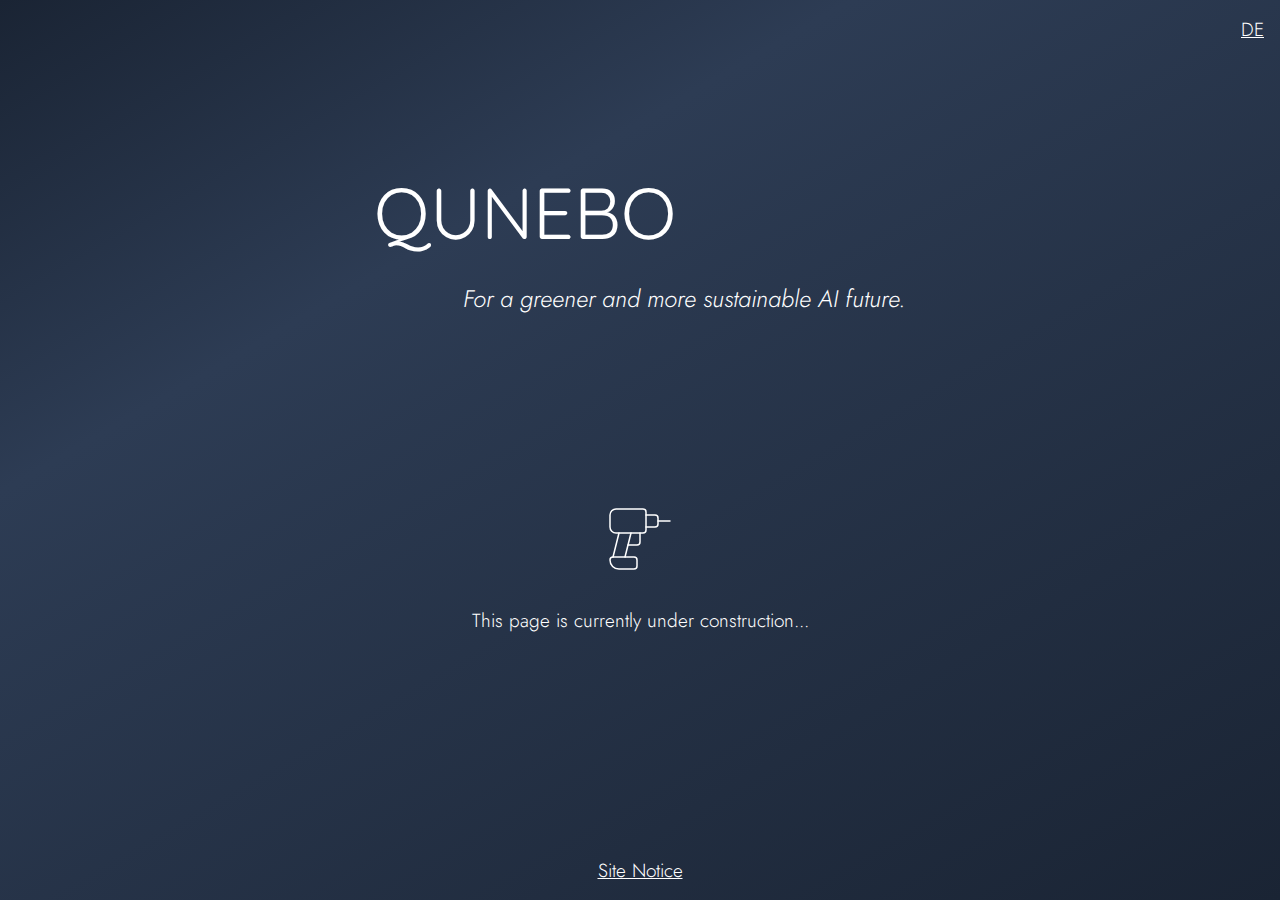
<file: index.html>
<!DOCTYPE html><html lang="en-US" dir="ltr"><head><meta charset="utf-8">
<meta name="viewport" content="width=device-width, initial-scale=1">
<title>Qunebo</title>
<meta lang="en">
<meta name="description" content="Homepage of Qunebo. For a greener and more sustainable AI future.">
<meta name="apple-mobile-web-app-title" content="Qunebo">
<meta name="application-name" content="Qunebo">
<link id="i18n-alt-en" rel="alternate" href="https://qunebo.ai/" hreflang="en">
<link id="i18n-alt-en-US" rel="alternate" href="https://qunebo.ai/" hreflang="en-US">
<link id="i18n-alt-de" rel="alternate" href="https://qunebo.ai/de" hreflang="de">
<link id="i18n-alt-de-DE" rel="alternate" href="https://qunebo.ai/de" hreflang="de-DE">
<link id="i18n-xd" rel="alternate" href="https://qunebo.ai/" hreflang="x-default">
<link id="i18n-can" rel="canonical" href="https://qunebo.ai/">
<meta id="i18n-og-url" content="https://qunebo.ai/" property="og:url">
<meta id="i18n-og" content="en_US" property="og:locale">
<meta id="i18n-og-alt-de-DE" content="de_DE" property="og:locale:alternate">
<meta property="og:url" content="https://qunebo.ai">
<meta property="og:title" content="Qunebo">
<meta property="og:description" content="Homepage of Qunebo. For a greener and more sustainable AI future.">
<meta property="og:image" content="https://qunebo.ai/logo.png">
<meta property="og:image:alt" content="Qunebos Logo and Slogan: [object Object]">
<meta name="twitter:card" content="summary_large_image">
<link rel="preload" as="fetch" crossorigin="anonymous" href="/_payload.json">
<style>@font-face{font-family:Quicksand;font-style:normal;font-weight:400;src:local("Quicksand Regular"),local("Quicksand-Regular"),url(/_nuxt/Quicksand-Regular.DwV0T0OO.ttf) format("truetype")}@font-face{font-family:Quicksand;font-style:normal;font-weight:500;src:local("Quicksand Medium"),local("Quicksand-Medium"),url(/_nuxt/Quicksand-Medium.ClxOSIMz.ttf) format("truetype")}@font-face{font-family:Quicksand;font-style:normal;font-weight:600;src:local("Quicksand SemiBold"),local("Quicksand-SemiBold"),url(/_nuxt/Quicksand-SemiBold.DOhxUxE6.ttf) format("truetype")}@font-face{font-family:Quicksand;font-style:normal;font-weight:700;src:local("Quicksand Bold"),local("Quicksand-Bold"),url(/_nuxt/Quicksand-Bold.CRBjWP5_.ttf) format("truetype")}@font-face{font-family:Quicksand;font-style:normal;font-weight:300;src:local("Quicksand Light"),local("Quicksand-Light"),url(/_nuxt/Quicksand-Light.vueg2bmh.ttf) format("truetype")}@font-face{font-family:Jost;font-style:normal;font-weight:400;src:local("Jost Regular"),local("Jost-Regular"),url(/_nuxt/Jost-Regular.NDwFUtVf.ttf) format("truetype")}@font-face{font-family:Jost;font-style:normal;font-weight:300;src:local("Jost Light"),local("Jost-Light"),url(/_nuxt/Jost-Light.BKorx5AZ.ttf) format("truetype")}@font-face{font-family:Jost;font-style:italic;font-weight:300;src:local("Jost LightItalic"),local("Jost-LightItalic"),url(/_nuxt/Jost-LightItalic.klfiEatq.ttf) format("truetype")}html{font-family:Jost,sans-serif}html:root{font-size:16px}@media screen and (min-width:640px){html:root{font-size:19px}}html body{background:#1a2434;background:linear-gradient(150deg,#1a2434,#2d3c54 30%,#1a2434);color:#fff;font-weight:300;margin:0;padding:.8421052632rem}html body main{display:block;flex:1 1 auto;height:100%;width:100%}html h2,html h3,html h4{font-weight:300}html h1{font-family:Quicksand,sans-serif;font-size:3.7894736842rem;font-weight:400;margin:24px 0}html a{color:#fff}</style>
<style>@font-face{font-family:Quicksand;font-style:normal;font-weight:400;src:local("Quicksand Regular"),local("Quicksand-Regular"),url(/_nuxt/Quicksand-Regular.DwV0T0OO.ttf) format("truetype")}@font-face{font-family:Quicksand;font-style:normal;font-weight:500;src:local("Quicksand Medium"),local("Quicksand-Medium"),url(/_nuxt/Quicksand-Medium.ClxOSIMz.ttf) format("truetype")}@font-face{font-family:Quicksand;font-style:normal;font-weight:600;src:local("Quicksand SemiBold"),local("Quicksand-SemiBold"),url(/_nuxt/Quicksand-SemiBold.DOhxUxE6.ttf) format("truetype")}@font-face{font-family:Quicksand;font-style:normal;font-weight:700;src:local("Quicksand Bold"),local("Quicksand-Bold"),url(/_nuxt/Quicksand-Bold.CRBjWP5_.ttf) format("truetype")}@font-face{font-family:Quicksand;font-style:normal;font-weight:300;src:local("Quicksand Light"),local("Quicksand-Light"),url(/_nuxt/Quicksand-Light.vueg2bmh.ttf) format("truetype")}@font-face{font-family:Jost;font-style:normal;font-weight:400;src:local("Jost Regular"),local("Jost-Regular"),url(/_nuxt/Jost-Regular.NDwFUtVf.ttf) format("truetype")}@font-face{font-family:Jost;font-style:normal;font-weight:300;src:local("Jost Light"),local("Jost-Light"),url(/_nuxt/Jost-Light.BKorx5AZ.ttf) format("truetype")}@font-face{font-family:Jost;font-style:italic;font-weight:300;src:local("Jost LightItalic"),local("Jost-LightItalic"),url(/_nuxt/Jost-LightItalic.klfiEatq.ttf) format("truetype")}</style>
<style>.lang-switch[data-v-a9de31f8]{display:block;margin-left:auto}</style>
<style>.page-content[data-v-46ae50d1]{display:flex;flex-direction:column;min-height:calc(100vh - 1.68421rem)}</style>
<style>.content-wrapper[data-v-60925587]{align-items:center;display:flex;flex:1 1 auto;flex-direction:column;position:relative}.content-wrapper main[data-v-60925587]{display:block;flex:1 1 auto;min-height:100%;width:100%}</style>
<style>.main-page .main-page__logo-box[data-v-6d28c25a]{display:flex;justify-content:center}.main-page .main-page__under-construction[data-v-6d28c25a]{align-items:center;display:flex;flex-direction:column;gap:1.6842105263rem;position:relative}.main-page .main-page__under-construction .main-page__under-construction-text[data-v-6d28c25a]{min-height:2.52632rem;text-align:center}.main-page .main-page__under-construction .main-page__under-construction-icons[data-v-6d28c25a]{align-items:center;display:flex;flex-direction:column;height:72px;position:relative}</style>
<style>.logo-box[data-v-f6433051]{align-items:center;display:flex;flex-direction:column;justify-content:center;margin:8% auto 15%;width:100%}@media screen and (max-width:640px){.logo-box[data-v-f6433051]{margin-bottom:25%}}.logo-box .logo-box__wrapper[data-v-f6433051]{display:flex;flex-direction:column;transform:translateX(-10%)}@media screen and (max-width:640px){.logo-box .logo-box__wrapper[data-v-f6433051]{transform:translateX(-2.5%)}}.logo-box .logo-box__subtext[data-v-f6433051]{font-size:1.2631578947rem;font-style:italic;transform:translateX(20%)}@media screen and (max-width:640px){.logo-box .logo-box__subtext[data-v-f6433051]{transform:translateX(5%)}}</style>
<style>.icon-carousel__icon[data-v-e7f7562a]{position:absolute}.fade-enter-active[data-v-e7f7562a],.fade-leave-active[data-v-e7f7562a]{transition:opacity 1s ease}.fade-enter-from[data-v-e7f7562a],.fade-leave-to[data-v-e7f7562a]{opacity:0}</style>
<link rel="stylesheet" href="/_nuxt/entry.CRiyLqTP.css">
<link rel="modulepreload" as="script" crossorigin href="/_nuxt/entry.BOvoyHbd.js">
<link rel="modulepreload" as="script" crossorigin href="/_nuxt/index.Dz7ewB8m.js">
<link rel="modulepreload" as="script" crossorigin href="/_nuxt/createLucideIcon.C1PQ5yVQ.js">
<link rel="prefetch" as="script" crossorigin href="/_nuxt/error-404.7tzt8iGM.js">
<link rel="prefetch" as="script" crossorigin href="/_nuxt/error-500.DKs587_U.js">
<script type="module" src="/_nuxt/entry.BOvoyHbd.js" crossorigin></script></head><body><div id="__nuxt"><!--[--><!--[--><!--[--><!----><!----><!----><!----><!----><!----><!--]--><!--[--><!----><!----><!----><!--]--><!--]--><!--[--><div class="page-content" data-v-46ae50d1><div class="lang-switch" data-v-46ae50d1 data-v-a9de31f8><!--[--><a href="/de" class="" data-v-a9de31f8>DE</a><!--]--></div><div class="content-wrapper" data-v-60925587><main data-v-60925587><div class="main-page" data-v-60925587 data-v-6d28c25a><div class="logo-box main-page__logo-box" data-v-6d28c25a data-v-f6433051><div class="logo-box__wrapper" data-v-f6433051><h1 class="logo-box__header" data-v-f6433051> QUNEBO </h1><div class="logo-box__subtext" data-v-f6433051> For a greener and more sustainable AI future. </div></div></div><div class="main-page__under-construction" data-v-6d28c25a><div class="main-page__under-construction-icons" data-v-6d28c25a><svg xmlns="http://www.w3.org/2000/svg" width="72" height="72" viewBox="0 0 24 24" fill="none" stroke="currentColor" stroke-width="0.5" stroke-linecap="round" stroke-linejoin="round" size="72" class="lucide lucide-drill-icon icon-carousel__icon" data-v-6d28c25a data-v-e7f7562a><path d="M14 9c0 .6-.4 1-1 1H4a2 2 0 0 1-2-2V4a2 2 0 0 1 2-2h9c.6 0 1 .4 1 1Z"></path><path d="M18 6h4"></path><path d="M14 4h3a1 1 0 0 1 1 1v2a1 1 0 0 1-1 1h-3"></path><path d="m5 10-2 8"></path><path d="M12 10v3c0 .6-.4 1-1 1H8"></path><path d="m7 18 2-8"></path><path d="M5 22c-1.7 0-3-1.3-3-3 0-.6.4-1 1-1h7c.6 0 1 .4 1 1v2c0 .6-.4 1-1 1Z"></path></svg></div><div class="main-page__under-construction-text" data-v-6d28c25a>This page is currently under construction...</div></div></div></main><footer class="footer" data-v-60925587 data-v-858735b8><a href="/impressum" class="" data-v-858735b8>Site Notice</a></footer></div></div><!--]--><!--]--></div><script type="application/json" id="__NUXT_DATA__" data-ssr="true" data-src="/_payload.json">[{"state":1,"once":3,"_errors":5,"serverRendered":7,"path":8,"prerenderedAt":9},["Reactive",2],{},["Reactive",4],["Set"],["Reactive",6],{},true,"/",1710073613494]</script>
<script>window.__NUXT__={};window.__NUXT__.config={public:{appTitle:"Qunebo",description:{de:"Webseite von Qunebo. Für eine grünere und nachhaltigere KI Zukunft.",en:"Homepage of Qunebo. For a greener and more sustainable AI future."},i18n:{baseUrl:"https://qunebo.ai",locales:{en:{domain:""},de:{domain:""}}}},app:{baseURL:"/",buildAssetsDir:"/_nuxt/",cdnURL:""}}</script></body></html>
</file>
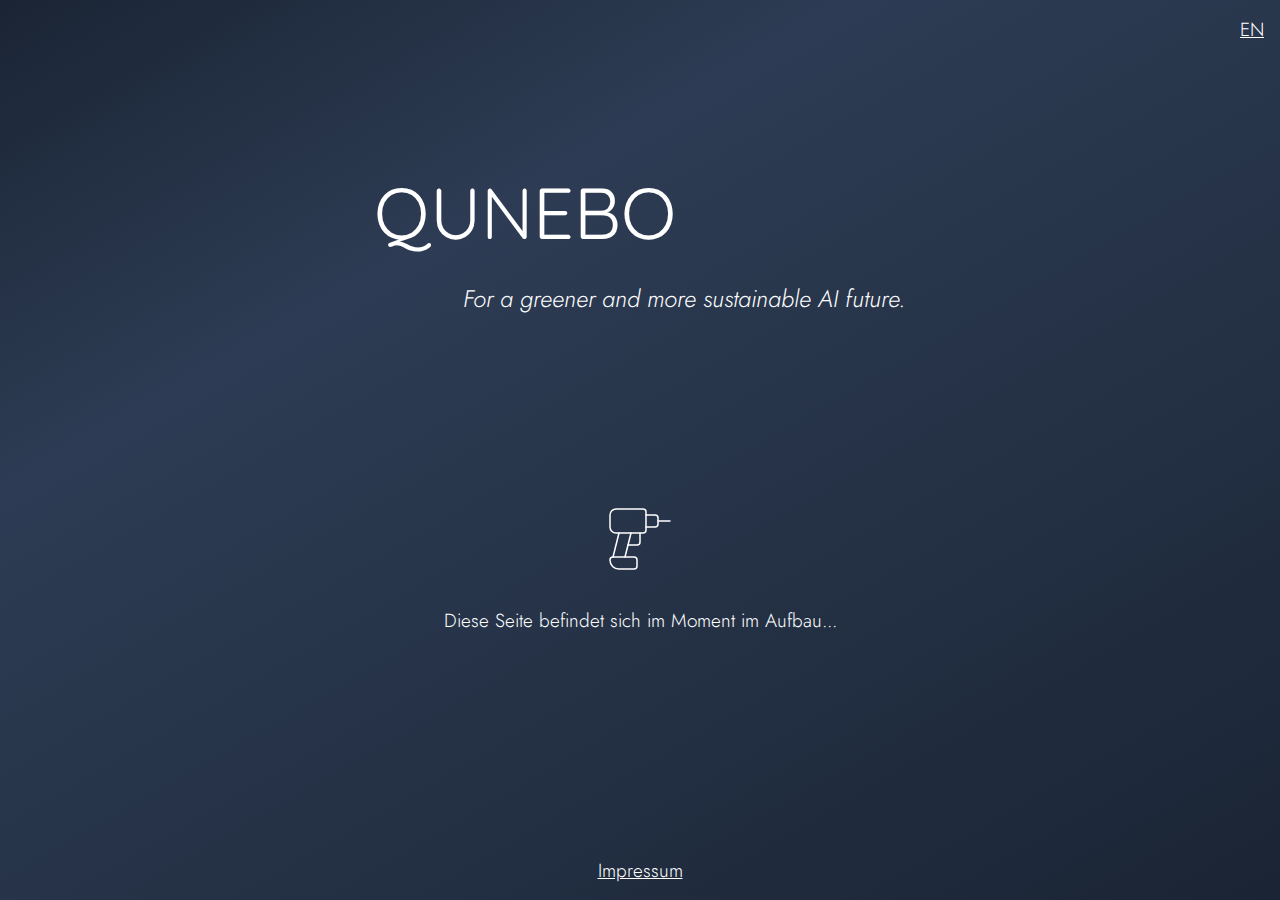
<file: de/index.html>
<!DOCTYPE html><html lang="de-DE" dir="ltr"><head><meta charset="utf-8">
<meta name="viewport" content="width=device-width, initial-scale=1">
<title>Qunebo</title>
<meta lang="de">
<meta name="description" content="Webseite von Qunebo. Für eine grünere und nachhaltigere KI Zukunft.">
<meta name="apple-mobile-web-app-title" content="Qunebo">
<meta name="application-name" content="Qunebo">
<link id="i18n-alt-en" rel="alternate" href="https://qunebo.ai/" hreflang="en">
<link id="i18n-alt-en-US" rel="alternate" href="https://qunebo.ai/" hreflang="en-US">
<link id="i18n-alt-de" rel="alternate" href="https://qunebo.ai/de" hreflang="de">
<link id="i18n-alt-de-DE" rel="alternate" href="https://qunebo.ai/de" hreflang="de-DE">
<link id="i18n-xd" rel="alternate" href="https://qunebo.ai/" hreflang="x-default">
<link id="i18n-can" rel="canonical" href="https://qunebo.ai/de">
<meta id="i18n-og-url" content="https://qunebo.ai/de" property="og:url">
<meta id="i18n-og" content="de_DE" property="og:locale">
<meta id="i18n-og-alt-en-US" content="en_US" property="og:locale:alternate">
<meta property="og:url" content="https://qunebo.ai">
<meta property="og:title" content="Qunebo">
<meta property="og:description" content="Webseite von Qunebo. Für eine grünere und nachhaltigere KI Zukunft.">
<meta property="og:image" content="https://qunebo.ai/logo.png">
<meta property="og:image:alt" content="Qunebo's Logo und Slogan: [object Object]">
<meta name="twitter:card" content="summary_large_image">
<link rel="preload" as="fetch" crossorigin="anonymous" href="/de/_payload.json">
<style>@font-face{font-family:Quicksand;font-style:normal;font-weight:400;src:local("Quicksand Regular"),local("Quicksand-Regular"),url(/_nuxt/Quicksand-Regular.DwV0T0OO.ttf) format("truetype")}@font-face{font-family:Quicksand;font-style:normal;font-weight:500;src:local("Quicksand Medium"),local("Quicksand-Medium"),url(/_nuxt/Quicksand-Medium.ClxOSIMz.ttf) format("truetype")}@font-face{font-family:Quicksand;font-style:normal;font-weight:600;src:local("Quicksand SemiBold"),local("Quicksand-SemiBold"),url(/_nuxt/Quicksand-SemiBold.DOhxUxE6.ttf) format("truetype")}@font-face{font-family:Quicksand;font-style:normal;font-weight:700;src:local("Quicksand Bold"),local("Quicksand-Bold"),url(/_nuxt/Quicksand-Bold.CRBjWP5_.ttf) format("truetype")}@font-face{font-family:Quicksand;font-style:normal;font-weight:300;src:local("Quicksand Light"),local("Quicksand-Light"),url(/_nuxt/Quicksand-Light.vueg2bmh.ttf) format("truetype")}@font-face{font-family:Jost;font-style:normal;font-weight:400;src:local("Jost Regular"),local("Jost-Regular"),url(/_nuxt/Jost-Regular.NDwFUtVf.ttf) format("truetype")}@font-face{font-family:Jost;font-style:normal;font-weight:300;src:local("Jost Light"),local("Jost-Light"),url(/_nuxt/Jost-Light.BKorx5AZ.ttf) format("truetype")}@font-face{font-family:Jost;font-style:italic;font-weight:300;src:local("Jost LightItalic"),local("Jost-LightItalic"),url(/_nuxt/Jost-LightItalic.klfiEatq.ttf) format("truetype")}html{font-family:Jost,sans-serif}html:root{font-size:16px}@media screen and (min-width:640px){html:root{font-size:19px}}html body{background:#1a2434;background:linear-gradient(150deg,#1a2434,#2d3c54 30%,#1a2434);color:#fff;font-weight:300;margin:0;padding:.8421052632rem}html body main{display:block;flex:1 1 auto;height:100%;width:100%}html h2,html h3,html h4{font-weight:300}html h1{font-family:Quicksand,sans-serif;font-size:3.7894736842rem;font-weight:400;margin:24px 0}html a{color:#fff}</style>
<style>@font-face{font-family:Quicksand;font-style:normal;font-weight:400;src:local("Quicksand Regular"),local("Quicksand-Regular"),url(/_nuxt/Quicksand-Regular.DwV0T0OO.ttf) format("truetype")}@font-face{font-family:Quicksand;font-style:normal;font-weight:500;src:local("Quicksand Medium"),local("Quicksand-Medium"),url(/_nuxt/Quicksand-Medium.ClxOSIMz.ttf) format("truetype")}@font-face{font-family:Quicksand;font-style:normal;font-weight:600;src:local("Quicksand SemiBold"),local("Quicksand-SemiBold"),url(/_nuxt/Quicksand-SemiBold.DOhxUxE6.ttf) format("truetype")}@font-face{font-family:Quicksand;font-style:normal;font-weight:700;src:local("Quicksand Bold"),local("Quicksand-Bold"),url(/_nuxt/Quicksand-Bold.CRBjWP5_.ttf) format("truetype")}@font-face{font-family:Quicksand;font-style:normal;font-weight:300;src:local("Quicksand Light"),local("Quicksand-Light"),url(/_nuxt/Quicksand-Light.vueg2bmh.ttf) format("truetype")}@font-face{font-family:Jost;font-style:normal;font-weight:400;src:local("Jost Regular"),local("Jost-Regular"),url(/_nuxt/Jost-Regular.NDwFUtVf.ttf) format("truetype")}@font-face{font-family:Jost;font-style:normal;font-weight:300;src:local("Jost Light"),local("Jost-Light"),url(/_nuxt/Jost-Light.BKorx5AZ.ttf) format("truetype")}@font-face{font-family:Jost;font-style:italic;font-weight:300;src:local("Jost LightItalic"),local("Jost-LightItalic"),url(/_nuxt/Jost-LightItalic.klfiEatq.ttf) format("truetype")}</style>
<style>.lang-switch[data-v-a9de31f8]{display:block;margin-left:auto}</style>
<style>.page-content[data-v-46ae50d1]{display:flex;flex-direction:column;min-height:calc(100vh - 1.68421rem)}</style>
<style>.content-wrapper[data-v-60925587]{align-items:center;display:flex;flex:1 1 auto;flex-direction:column;position:relative}.content-wrapper main[data-v-60925587]{display:block;flex:1 1 auto;min-height:100%;width:100%}</style>
<style>.main-page .main-page__logo-box[data-v-6d28c25a]{display:flex;justify-content:center}.main-page .main-page__under-construction[data-v-6d28c25a]{align-items:center;display:flex;flex-direction:column;gap:1.6842105263rem;position:relative}.main-page .main-page__under-construction .main-page__under-construction-text[data-v-6d28c25a]{min-height:2.52632rem;text-align:center}.main-page .main-page__under-construction .main-page__under-construction-icons[data-v-6d28c25a]{align-items:center;display:flex;flex-direction:column;height:72px;position:relative}</style>
<style>.logo-box[data-v-f6433051]{align-items:center;display:flex;flex-direction:column;justify-content:center;margin:8% auto 15%;width:100%}@media screen and (max-width:640px){.logo-box[data-v-f6433051]{margin-bottom:25%}}.logo-box .logo-box__wrapper[data-v-f6433051]{display:flex;flex-direction:column;transform:translateX(-10%)}@media screen and (max-width:640px){.logo-box .logo-box__wrapper[data-v-f6433051]{transform:translateX(-2.5%)}}.logo-box .logo-box__subtext[data-v-f6433051]{font-size:1.2631578947rem;font-style:italic;transform:translateX(20%)}@media screen and (max-width:640px){.logo-box .logo-box__subtext[data-v-f6433051]{transform:translateX(5%)}}</style>
<style>.icon-carousel__icon[data-v-e7f7562a]{position:absolute}.fade-enter-active[data-v-e7f7562a],.fade-leave-active[data-v-e7f7562a]{transition:opacity 1s ease}.fade-enter-from[data-v-e7f7562a],.fade-leave-to[data-v-e7f7562a]{opacity:0}</style>
<link rel="stylesheet" href="/_nuxt/entry.CRiyLqTP.css">
<link rel="modulepreload" as="script" crossorigin href="/_nuxt/entry.BOvoyHbd.js">
<link rel="modulepreload" as="script" crossorigin href="/_nuxt/index.Dz7ewB8m.js">
<link rel="modulepreload" as="script" crossorigin href="/_nuxt/createLucideIcon.C1PQ5yVQ.js">
<link rel="prefetch" as="script" crossorigin href="/_nuxt/error-404.7tzt8iGM.js">
<link rel="prefetch" as="script" crossorigin href="/_nuxt/error-500.DKs587_U.js">
<script type="module" src="/_nuxt/entry.BOvoyHbd.js" crossorigin></script></head><body><div id="__nuxt"><!--[--><!--[--><!--[--><!----><!----><!----><!----><!----><!----><!--]--><!--[--><!----><!----><!----><!--]--><!--]--><!--[--><div class="page-content" data-v-46ae50d1><div class="lang-switch" data-v-46ae50d1 data-v-a9de31f8><!--[--><a href="/" class="" data-v-a9de31f8>EN</a><!--]--></div><div class="content-wrapper" data-v-60925587><main data-v-60925587><div class="main-page" data-v-60925587 data-v-6d28c25a><div class="logo-box main-page__logo-box" data-v-6d28c25a data-v-f6433051><div class="logo-box__wrapper" data-v-f6433051><h1 class="logo-box__header" data-v-f6433051> QUNEBO </h1><div class="logo-box__subtext" data-v-f6433051> For a greener and more sustainable AI future. </div></div></div><div class="main-page__under-construction" data-v-6d28c25a><div class="main-page__under-construction-icons" data-v-6d28c25a><svg xmlns="http://www.w3.org/2000/svg" width="72" height="72" viewBox="0 0 24 24" fill="none" stroke="currentColor" stroke-width="0.5" stroke-linecap="round" stroke-linejoin="round" size="72" class="lucide lucide-drill-icon icon-carousel__icon" data-v-6d28c25a data-v-e7f7562a><path d="M14 9c0 .6-.4 1-1 1H4a2 2 0 0 1-2-2V4a2 2 0 0 1 2-2h9c.6 0 1 .4 1 1Z"></path><path d="M18 6h4"></path><path d="M14 4h3a1 1 0 0 1 1 1v2a1 1 0 0 1-1 1h-3"></path><path d="m5 10-2 8"></path><path d="M12 10v3c0 .6-.4 1-1 1H8"></path><path d="m7 18 2-8"></path><path d="M5 22c-1.7 0-3-1.3-3-3 0-.6.4-1 1-1h7c.6 0 1 .4 1 1v2c0 .6-.4 1-1 1Z"></path></svg></div><div class="main-page__under-construction-text" data-v-6d28c25a>Diese Seite befindet sich im Moment im Aufbau...</div></div></div></main><footer class="footer" data-v-60925587 data-v-858735b8><a href="/de/impressum" class="" data-v-858735b8>Impressum</a></footer></div></div><!--]--><!--]--></div><script type="application/json" id="__NUXT_DATA__" data-ssr="true" data-src="/de/_payload.json">[{"state":1,"once":3,"_errors":5,"serverRendered":7,"path":8,"prerenderedAt":9},["Reactive",2],{},["Reactive",4],["Set"],["Reactive",6],{},true,"/de/",1710073613629]</script>
<script>window.__NUXT__={};window.__NUXT__.config={public:{appTitle:"Qunebo",description:{de:"Webseite von Qunebo. Für eine grünere und nachhaltigere KI Zukunft.",en:"Homepage of Qunebo. For a greener and more sustainable AI future."},i18n:{baseUrl:"https://qunebo.ai",locales:{en:{domain:""},de:{domain:""}}}},app:{baseURL:"/",buildAssetsDir:"/_nuxt/",cdnURL:""}}</script></body></html>
</file>
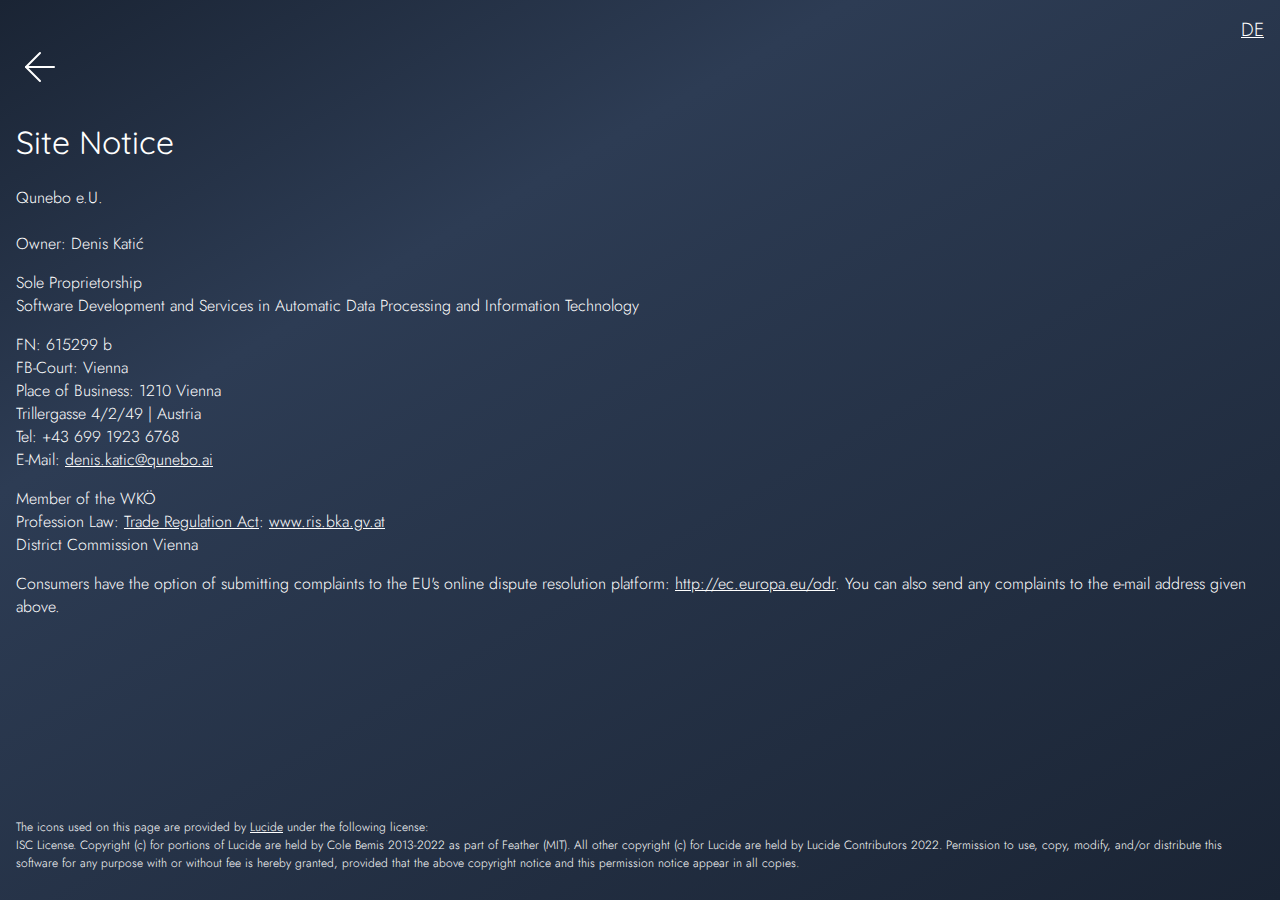
<file: impressum/index.html>
<!DOCTYPE html><html lang="en-US" dir="ltr"><head><meta charset="utf-8">
<meta name="viewport" content="width=device-width, initial-scale=1">
<title>Qunebo</title>
<meta lang="en">
<meta name="description" content="Homepage of Qunebo. For a greener and more sustainable AI future.">
<meta name="apple-mobile-web-app-title" content="Qunebo">
<meta name="application-name" content="Qunebo">
<link id="i18n-alt-en" rel="alternate" href="https://qunebo.ai/impressum" hreflang="en">
<link id="i18n-alt-en-US" rel="alternate" href="https://qunebo.ai/impressum" hreflang="en-US">
<link id="i18n-alt-de" rel="alternate" href="https://qunebo.ai/de/impressum" hreflang="de">
<link id="i18n-alt-de-DE" rel="alternate" href="https://qunebo.ai/de/impressum" hreflang="de-DE">
<link id="i18n-xd" rel="alternate" href="https://qunebo.ai/impressum" hreflang="x-default">
<link id="i18n-can" rel="canonical" href="https://qunebo.ai/impressum">
<meta id="i18n-og-url" content="https://qunebo.ai/impressum" property="og:url">
<meta id="i18n-og" content="en_US" property="og:locale">
<meta id="i18n-og-alt-de-DE" content="de_DE" property="og:locale:alternate">
<meta name="robots" content="noindex, nofollow">
<link rel="preload" as="fetch" crossorigin="anonymous" href="/impressum/_payload.json">
<style>@font-face{font-family:Quicksand;font-style:normal;font-weight:400;src:local("Quicksand Regular"),local("Quicksand-Regular"),url(/_nuxt/Quicksand-Regular.DwV0T0OO.ttf) format("truetype")}@font-face{font-family:Quicksand;font-style:normal;font-weight:500;src:local("Quicksand Medium"),local("Quicksand-Medium"),url(/_nuxt/Quicksand-Medium.ClxOSIMz.ttf) format("truetype")}@font-face{font-family:Quicksand;font-style:normal;font-weight:600;src:local("Quicksand SemiBold"),local("Quicksand-SemiBold"),url(/_nuxt/Quicksand-SemiBold.DOhxUxE6.ttf) format("truetype")}@font-face{font-family:Quicksand;font-style:normal;font-weight:700;src:local("Quicksand Bold"),local("Quicksand-Bold"),url(/_nuxt/Quicksand-Bold.CRBjWP5_.ttf) format("truetype")}@font-face{font-family:Quicksand;font-style:normal;font-weight:300;src:local("Quicksand Light"),local("Quicksand-Light"),url(/_nuxt/Quicksand-Light.vueg2bmh.ttf) format("truetype")}@font-face{font-family:Jost;font-style:normal;font-weight:400;src:local("Jost Regular"),local("Jost-Regular"),url(/_nuxt/Jost-Regular.NDwFUtVf.ttf) format("truetype")}@font-face{font-family:Jost;font-style:normal;font-weight:300;src:local("Jost Light"),local("Jost-Light"),url(/_nuxt/Jost-Light.BKorx5AZ.ttf) format("truetype")}@font-face{font-family:Jost;font-style:italic;font-weight:300;src:local("Jost LightItalic"),local("Jost-LightItalic"),url(/_nuxt/Jost-LightItalic.klfiEatq.ttf) format("truetype")}html{font-family:Jost,sans-serif}html:root{font-size:16px}@media screen and (min-width:640px){html:root{font-size:19px}}html body{background:#1a2434;background:linear-gradient(150deg,#1a2434,#2d3c54 30%,#1a2434);color:#fff;font-weight:300;margin:0;padding:.8421052632rem}html body main{display:block;flex:1 1 auto;height:100%;width:100%}html h2,html h3,html h4{font-weight:300}html h1{font-family:Quicksand,sans-serif;font-size:3.7894736842rem;font-weight:400;margin:24px 0}html a{color:#fff}</style>
<style>@font-face{font-family:Quicksand;font-style:normal;font-weight:400;src:local("Quicksand Regular"),local("Quicksand-Regular"),url(/_nuxt/Quicksand-Regular.DwV0T0OO.ttf) format("truetype")}@font-face{font-family:Quicksand;font-style:normal;font-weight:500;src:local("Quicksand Medium"),local("Quicksand-Medium"),url(/_nuxt/Quicksand-Medium.ClxOSIMz.ttf) format("truetype")}@font-face{font-family:Quicksand;font-style:normal;font-weight:600;src:local("Quicksand SemiBold"),local("Quicksand-SemiBold"),url(/_nuxt/Quicksand-SemiBold.DOhxUxE6.ttf) format("truetype")}@font-face{font-family:Quicksand;font-style:normal;font-weight:700;src:local("Quicksand Bold"),local("Quicksand-Bold"),url(/_nuxt/Quicksand-Bold.CRBjWP5_.ttf) format("truetype")}@font-face{font-family:Quicksand;font-style:normal;font-weight:300;src:local("Quicksand Light"),local("Quicksand-Light"),url(/_nuxt/Quicksand-Light.vueg2bmh.ttf) format("truetype")}@font-face{font-family:Jost;font-style:normal;font-weight:400;src:local("Jost Regular"),local("Jost-Regular"),url(/_nuxt/Jost-Regular.NDwFUtVf.ttf) format("truetype")}@font-face{font-family:Jost;font-style:normal;font-weight:300;src:local("Jost Light"),local("Jost-Light"),url(/_nuxt/Jost-Light.BKorx5AZ.ttf) format("truetype")}@font-face{font-family:Jost;font-style:italic;font-weight:300;src:local("Jost LightItalic"),local("Jost-LightItalic"),url(/_nuxt/Jost-LightItalic.klfiEatq.ttf) format("truetype")}</style>
<style>.lang-switch[data-v-a9de31f8]{display:block;margin-left:auto}</style>
<style>.page-content[data-v-46ae50d1]{display:flex;flex-direction:column;min-height:calc(100vh - 1.68421rem)}</style>
<style>main .impressum__header[data-v-4b2ab688]{font-size:1.6842105263rem}main .impressum__back-icon[data-v-4b2ab688]{height:48px}</style>
<style>.personal-information[data-v-c593a8ec]{font-size:.8421052632rem}</style>
<style>.icon-license[data-v-3ac2622b]{font-size:.6315789474rem}</style>
<link rel="stylesheet" href="/_nuxt/entry.CRiyLqTP.css">
<link rel="modulepreload" as="script" crossorigin href="/_nuxt/entry.BOvoyHbd.js">
<link rel="modulepreload" as="script" crossorigin href="/_nuxt/impressum.BcahibSk.js">
<link rel="modulepreload" as="script" crossorigin href="/_nuxt/createLucideIcon.C1PQ5yVQ.js">
<link rel="prefetch" as="script" crossorigin href="/_nuxt/error-404.7tzt8iGM.js">
<link rel="prefetch" as="script" crossorigin href="/_nuxt/error-500.DKs587_U.js">
<script type="module" src="/_nuxt/entry.BOvoyHbd.js" crossorigin></script></head><body><div id="__nuxt"><!--[--><!--[--><!--[--><!----><!----><!----><!----><!----><!----><!--]--><!--[--><!----><!----><!----><!--]--><!--]--><!--[--><div class="page-content" data-v-46ae50d1><div class="lang-switch" data-v-46ae50d1 data-v-a9de31f8><!--[--><a href="/de/impressum" class="" data-v-a9de31f8>DE</a><!--]--></div><!--[--><main data-v-4b2ab688><div data-v-4b2ab688><a href="/" class="" data-v-4b2ab688><svg xmlns="http://www.w3.org/2000/svg" width="48px" height="48px" viewBox="0 0 24 24" fill="none" stroke="currentColor" stroke-width="1" stroke-linecap="round" stroke-linejoin="round" size="48px" class="lucide lucide-arrow-left-icon impressum__back-icon" data-v-4b2ab688><path d="m12 19-7-7 7-7"></path><path d="M19 12H5"></path></svg></a></div><h1 class="impressum__header" data-v-4b2ab688>Site Notice</h1><div class="personal-information" data-v-4b2ab688 data-v-c593a8ec><p data-v-c593a8ec>Qunebo e.U.<br data-v-c593a8ec><span data-v-c593a8ec><br data-v-c593a8ec>Owner: Denis Katić</span></p><p data-v-c593a8ec><span data-v-c593a8ec>Sole Proprietorship<br data-v-c593a8ec></span><span data-v-c593a8ec>Software Development and Services in Automatic Data Processing and Information Technology</span></p><p data-v-c593a8ec><!----><span data-v-c593a8ec>FN: 615299 b<br data-v-c593a8ec></span><span data-v-c593a8ec>FB-Court: Vienna<br data-v-c593a8ec></span><span data-v-c593a8ec>Place of Business: </span><span data-v-c593a8ec>1210 Vienna<br data-v-c593a8ec></span><span data-v-c593a8ec>Trillergasse 4/2/49</span><span data-v-c593a8ec> | </span><span data-v-c593a8ec>Austria</span><span data-v-c593a8ec><br data-v-c593a8ec></span><span data-v-c593a8ec>Tel: +43 699 1923 6768<br data-v-c593a8ec></span><span data-v-c593a8ec>E-Mail: <a href="mailto:denis.katic@qunebo.ai" data-v-c593a8ec>denis.katic@qunebo.ai</a></span></p><p data-v-c593a8ec><!--[--><!--[--><span data-v-c593a8ec>Member of the WKÖ<!----></span><!--]--><br data-v-c593a8ec><!--]--> Profession Law: <span data-v-c593a8ec><a href="https://www.ris.bka.gv.at/GeltendeFassung.wxe?Abfrage=Bundesnormen&amp;Gesetzesnummer=10007517" data-v-c593a8ec>Trade Regulation Act</a>: <a href="www.ris.bka.gv.at" data-v-c593a8ec>www.ris.bka.gv.at</a><br data-v-c593a8ec></span><span data-v-c593a8ec>District Commission Vienna<br data-v-c593a8ec></span><!----><!----></p><p data-v-c593a8ec>Consumers have the option of submitting complaints to the EU&#39;s online dispute resolution platform: <a href="http://ec.europa.eu/odr" data-v-c593a8ec>http://ec.europa.eu/odr</a>. You can also send any complaints to the e-mail address given above.</p></div></main><footer data-v-4b2ab688><p class="icon-license" data-v-4b2ab688 data-v-3ac2622b>The icons used on this page are provided by <a href="https://lucide.dev" data-v-3ac2622b>Lucide</a> under the following license:<br data-v-3ac2622b> ISC License. Copyright (c) for portions of Lucide are held by Cole Bemis 2013-2022 as part of Feather (MIT). All other copyright (c) for Lucide are held by Lucide Contributors 2022. Permission to use, copy, modify, and/or distribute this software for any purpose with or without fee is hereby granted, provided that the above copyright notice and this permission notice appear in all copies.</p></footer><!--]--></div><!--]--><!--]--></div><script type="application/json" id="__NUXT_DATA__" data-ssr="true" data-src="/impressum/_payload.json">[{"state":1,"once":3,"_errors":5,"serverRendered":7,"path":8,"prerenderedAt":9},["Reactive",2],{},["Reactive",4],["Set"],["Reactive",6],{},true,"/impressum",1710073613494]</script>
<script>window.__NUXT__={};window.__NUXT__.config={public:{appTitle:"Qunebo",description:{de:"Webseite von Qunebo. Für eine grünere und nachhaltigere KI Zukunft.",en:"Homepage of Qunebo. For a greener and more sustainable AI future."},i18n:{baseUrl:"https://qunebo.ai",locales:{en:{domain:""},de:{domain:""}}}},app:{baseURL:"/",buildAssetsDir:"/_nuxt/",cdnURL:""}}</script></body></html>
</file>
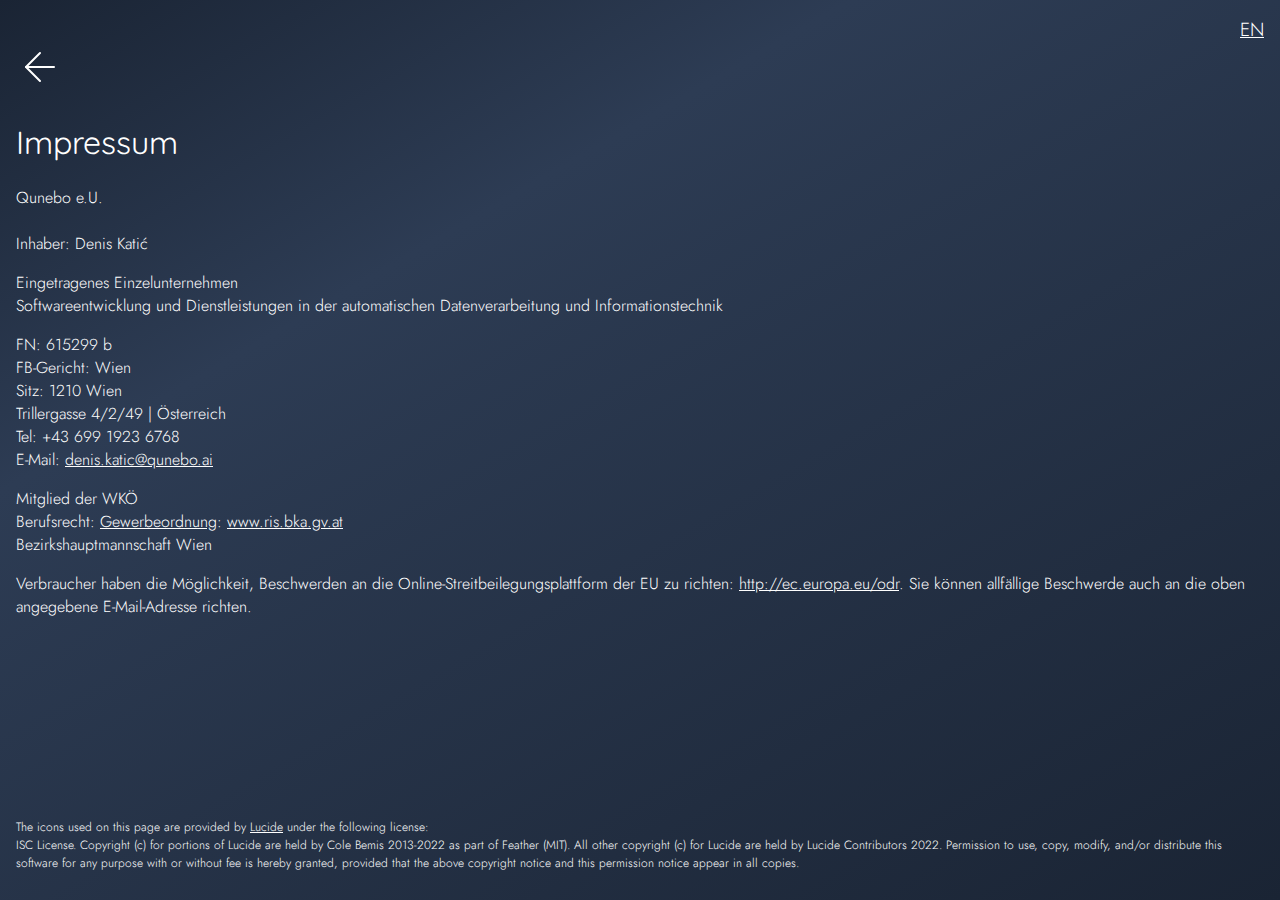
<file: de/impressum/index.html>
<!DOCTYPE html><html lang="de-DE" dir="ltr"><head><meta charset="utf-8">
<meta name="viewport" content="width=device-width, initial-scale=1">
<title>Qunebo</title>
<meta lang="de">
<meta name="description" content="Webseite von Qunebo. Für eine grünere und nachhaltigere KI Zukunft.">
<meta name="apple-mobile-web-app-title" content="Qunebo">
<meta name="application-name" content="Qunebo">
<link id="i18n-alt-en" rel="alternate" href="https://qunebo.ai/impressum" hreflang="en">
<link id="i18n-alt-en-US" rel="alternate" href="https://qunebo.ai/impressum" hreflang="en-US">
<link id="i18n-alt-de" rel="alternate" href="https://qunebo.ai/de/impressum" hreflang="de">
<link id="i18n-alt-de-DE" rel="alternate" href="https://qunebo.ai/de/impressum" hreflang="de-DE">
<link id="i18n-xd" rel="alternate" href="https://qunebo.ai/impressum" hreflang="x-default">
<link id="i18n-can" rel="canonical" href="https://qunebo.ai/de/impressum">
<meta id="i18n-og-url" content="https://qunebo.ai/de/impressum" property="og:url">
<meta id="i18n-og" content="de_DE" property="og:locale">
<meta id="i18n-og-alt-en-US" content="en_US" property="og:locale:alternate">
<meta name="robots" content="noindex, nofollow">
<link rel="preload" as="fetch" crossorigin="anonymous" href="/de/impressum/_payload.json">
<style>@font-face{font-family:Quicksand;font-style:normal;font-weight:400;src:local("Quicksand Regular"),local("Quicksand-Regular"),url(/_nuxt/Quicksand-Regular.DwV0T0OO.ttf) format("truetype")}@font-face{font-family:Quicksand;font-style:normal;font-weight:500;src:local("Quicksand Medium"),local("Quicksand-Medium"),url(/_nuxt/Quicksand-Medium.ClxOSIMz.ttf) format("truetype")}@font-face{font-family:Quicksand;font-style:normal;font-weight:600;src:local("Quicksand SemiBold"),local("Quicksand-SemiBold"),url(/_nuxt/Quicksand-SemiBold.DOhxUxE6.ttf) format("truetype")}@font-face{font-family:Quicksand;font-style:normal;font-weight:700;src:local("Quicksand Bold"),local("Quicksand-Bold"),url(/_nuxt/Quicksand-Bold.CRBjWP5_.ttf) format("truetype")}@font-face{font-family:Quicksand;font-style:normal;font-weight:300;src:local("Quicksand Light"),local("Quicksand-Light"),url(/_nuxt/Quicksand-Light.vueg2bmh.ttf) format("truetype")}@font-face{font-family:Jost;font-style:normal;font-weight:400;src:local("Jost Regular"),local("Jost-Regular"),url(/_nuxt/Jost-Regular.NDwFUtVf.ttf) format("truetype")}@font-face{font-family:Jost;font-style:normal;font-weight:300;src:local("Jost Light"),local("Jost-Light"),url(/_nuxt/Jost-Light.BKorx5AZ.ttf) format("truetype")}@font-face{font-family:Jost;font-style:italic;font-weight:300;src:local("Jost LightItalic"),local("Jost-LightItalic"),url(/_nuxt/Jost-LightItalic.klfiEatq.ttf) format("truetype")}html{font-family:Jost,sans-serif}html:root{font-size:16px}@media screen and (min-width:640px){html:root{font-size:19px}}html body{background:#1a2434;background:linear-gradient(150deg,#1a2434,#2d3c54 30%,#1a2434);color:#fff;font-weight:300;margin:0;padding:.8421052632rem}html body main{display:block;flex:1 1 auto;height:100%;width:100%}html h2,html h3,html h4{font-weight:300}html h1{font-family:Quicksand,sans-serif;font-size:3.7894736842rem;font-weight:400;margin:24px 0}html a{color:#fff}</style>
<style>@font-face{font-family:Quicksand;font-style:normal;font-weight:400;src:local("Quicksand Regular"),local("Quicksand-Regular"),url(/_nuxt/Quicksand-Regular.DwV0T0OO.ttf) format("truetype")}@font-face{font-family:Quicksand;font-style:normal;font-weight:500;src:local("Quicksand Medium"),local("Quicksand-Medium"),url(/_nuxt/Quicksand-Medium.ClxOSIMz.ttf) format("truetype")}@font-face{font-family:Quicksand;font-style:normal;font-weight:600;src:local("Quicksand SemiBold"),local("Quicksand-SemiBold"),url(/_nuxt/Quicksand-SemiBold.DOhxUxE6.ttf) format("truetype")}@font-face{font-family:Quicksand;font-style:normal;font-weight:700;src:local("Quicksand Bold"),local("Quicksand-Bold"),url(/_nuxt/Quicksand-Bold.CRBjWP5_.ttf) format("truetype")}@font-face{font-family:Quicksand;font-style:normal;font-weight:300;src:local("Quicksand Light"),local("Quicksand-Light"),url(/_nuxt/Quicksand-Light.vueg2bmh.ttf) format("truetype")}@font-face{font-family:Jost;font-style:normal;font-weight:400;src:local("Jost Regular"),local("Jost-Regular"),url(/_nuxt/Jost-Regular.NDwFUtVf.ttf) format("truetype")}@font-face{font-family:Jost;font-style:normal;font-weight:300;src:local("Jost Light"),local("Jost-Light"),url(/_nuxt/Jost-Light.BKorx5AZ.ttf) format("truetype")}@font-face{font-family:Jost;font-style:italic;font-weight:300;src:local("Jost LightItalic"),local("Jost-LightItalic"),url(/_nuxt/Jost-LightItalic.klfiEatq.ttf) format("truetype")}</style>
<style>.lang-switch[data-v-a9de31f8]{display:block;margin-left:auto}</style>
<style>.page-content[data-v-46ae50d1]{display:flex;flex-direction:column;min-height:calc(100vh - 1.68421rem)}</style>
<style>main .impressum__header[data-v-4b2ab688]{font-size:1.6842105263rem}main .impressum__back-icon[data-v-4b2ab688]{height:48px}</style>
<style>.personal-information[data-v-c593a8ec]{font-size:.8421052632rem}</style>
<style>.icon-license[data-v-3ac2622b]{font-size:.6315789474rem}</style>
<link rel="stylesheet" href="/_nuxt/entry.CRiyLqTP.css">
<link rel="modulepreload" as="script" crossorigin href="/_nuxt/entry.BOvoyHbd.js">
<link rel="modulepreload" as="script" crossorigin href="/_nuxt/impressum.BcahibSk.js">
<link rel="modulepreload" as="script" crossorigin href="/_nuxt/createLucideIcon.C1PQ5yVQ.js">
<link rel="prefetch" as="script" crossorigin href="/_nuxt/error-404.7tzt8iGM.js">
<link rel="prefetch" as="script" crossorigin href="/_nuxt/error-500.DKs587_U.js">
<script type="module" src="/_nuxt/entry.BOvoyHbd.js" crossorigin></script></head><body><div id="__nuxt"><!--[--><!--[--><!--[--><!----><!----><!----><!----><!----><!----><!--]--><!--[--><!----><!----><!----><!--]--><!--]--><!--[--><div class="page-content" data-v-46ae50d1><div class="lang-switch" data-v-46ae50d1 data-v-a9de31f8><!--[--><a href="/impressum" class="" data-v-a9de31f8>EN</a><!--]--></div><!--[--><main data-v-4b2ab688><div data-v-4b2ab688><a href="/de/" class="" data-v-4b2ab688><svg xmlns="http://www.w3.org/2000/svg" width="48px" height="48px" viewBox="0 0 24 24" fill="none" stroke="currentColor" stroke-width="1" stroke-linecap="round" stroke-linejoin="round" size="48px" class="lucide lucide-arrow-left-icon impressum__back-icon" data-v-4b2ab688><path d="m12 19-7-7 7-7"></path><path d="M19 12H5"></path></svg></a></div><h1 class="impressum__header" data-v-4b2ab688>Impressum</h1><div class="personal-information" data-v-4b2ab688 data-v-c593a8ec><p data-v-c593a8ec>Qunebo e.U.<br data-v-c593a8ec><span data-v-c593a8ec><br data-v-c593a8ec>Inhaber: Denis Katić</span></p><p data-v-c593a8ec><span data-v-c593a8ec>Eingetragenes Einzelunternehmen<br data-v-c593a8ec></span><span data-v-c593a8ec>Softwareentwicklung und Dienstleistungen in der automatischen Datenverarbeitung und Informationstechnik</span></p><p data-v-c593a8ec><!----><span data-v-c593a8ec>FN: 615299 b<br data-v-c593a8ec></span><span data-v-c593a8ec>FB-Gericht: Wien<br data-v-c593a8ec></span><span data-v-c593a8ec>Sitz: </span><span data-v-c593a8ec>1210 Wien<br data-v-c593a8ec></span><span data-v-c593a8ec>Trillergasse 4/2/49</span><span data-v-c593a8ec> | </span><span data-v-c593a8ec>Österreich</span><span data-v-c593a8ec><br data-v-c593a8ec></span><span data-v-c593a8ec>Tel: +43 699 1923 6768<br data-v-c593a8ec></span><span data-v-c593a8ec>E-Mail: <a href="mailto:denis.katic@qunebo.ai" data-v-c593a8ec>denis.katic@qunebo.ai</a></span></p><p data-v-c593a8ec><!--[--><!--[--><span data-v-c593a8ec>Mitglied der WKÖ<!----></span><!--]--><br data-v-c593a8ec><!--]--> Berufsrecht: <span data-v-c593a8ec><a href="https://www.ris.bka.gv.at/GeltendeFassung.wxe?Abfrage=Bundesnormen&amp;Gesetzesnummer=10007517" data-v-c593a8ec>Gewerbeordnung</a>: <a href="www.ris.bka.gv.at" data-v-c593a8ec>www.ris.bka.gv.at</a><br data-v-c593a8ec></span><span data-v-c593a8ec>Bezirkshauptmannschaft Wien<br data-v-c593a8ec></span><!----><!----></p><p data-v-c593a8ec>Verbraucher haben die Möglichkeit, Beschwerden an die Online-Streitbeilegungsplattform der EU zu richten: <a href="http://ec.europa.eu/odr" data-v-c593a8ec>http://ec.europa.eu/odr</a>. Sie können allfällige Beschwerde auch an die oben angegebene E-Mail-Adresse richten.</p></div></main><footer data-v-4b2ab688><p class="icon-license" data-v-4b2ab688 data-v-3ac2622b>The icons used on this page are provided by <a href="https://lucide.dev" data-v-3ac2622b>Lucide</a> under the following license:<br data-v-3ac2622b> ISC License. Copyright (c) for portions of Lucide are held by Cole Bemis 2013-2022 as part of Feather (MIT). All other copyright (c) for Lucide are held by Lucide Contributors 2022. Permission to use, copy, modify, and/or distribute this software for any purpose with or without fee is hereby granted, provided that the above copyright notice and this permission notice appear in all copies.</p></footer><!--]--></div><!--]--><!--]--></div><script type="application/json" id="__NUXT_DATA__" data-ssr="true" data-src="/de/impressum/_payload.json">[{"state":1,"once":3,"_errors":5,"serverRendered":7,"path":8,"prerenderedAt":9},["Reactive",2],{},["Reactive",4],["Set"],["Reactive",6],{},true,"/de/impressum",1710073613494]</script>
<script>window.__NUXT__={};window.__NUXT__.config={public:{appTitle:"Qunebo",description:{de:"Webseite von Qunebo. Für eine grünere und nachhaltigere KI Zukunft.",en:"Homepage of Qunebo. For a greener and more sustainable AI future."},i18n:{baseUrl:"https://qunebo.ai",locales:{en:{domain:""},de:{domain:""}}}},app:{baseURL:"/",buildAssetsDir:"/_nuxt/",cdnURL:""}}</script></body></html>
</file>
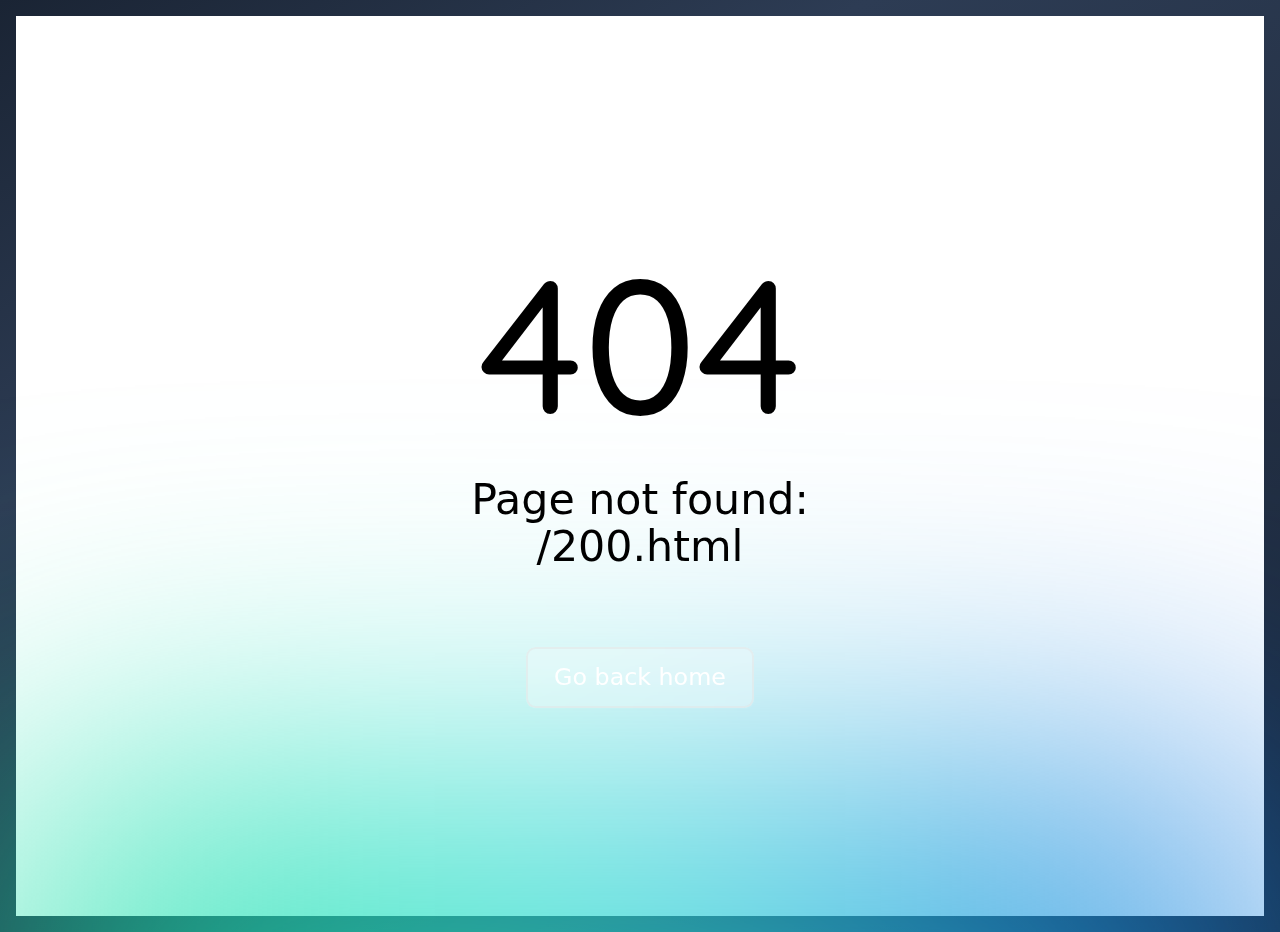
<file: 200.html>
<!DOCTYPE html><html><head><meta charset="utf-8">
<meta name="viewport" content="width=device-width, initial-scale=1">
<style>@font-face{font-family:Quicksand;font-style:normal;font-weight:400;src:local("Quicksand Regular"),local("Quicksand-Regular"),url(/_nuxt/Quicksand-Regular.DwV0T0OO.ttf) format("truetype")}@font-face{font-family:Quicksand;font-style:normal;font-weight:500;src:local("Quicksand Medium"),local("Quicksand-Medium"),url(/_nuxt/Quicksand-Medium.ClxOSIMz.ttf) format("truetype")}@font-face{font-family:Quicksand;font-style:normal;font-weight:600;src:local("Quicksand SemiBold"),local("Quicksand-SemiBold"),url(/_nuxt/Quicksand-SemiBold.DOhxUxE6.ttf) format("truetype")}@font-face{font-family:Quicksand;font-style:normal;font-weight:700;src:local("Quicksand Bold"),local("Quicksand-Bold"),url(/_nuxt/Quicksand-Bold.CRBjWP5_.ttf) format("truetype")}@font-face{font-family:Quicksand;font-style:normal;font-weight:300;src:local("Quicksand Light"),local("Quicksand-Light"),url(/_nuxt/Quicksand-Light.vueg2bmh.ttf) format("truetype")}@font-face{font-family:Jost;font-style:normal;font-weight:400;src:local("Jost Regular"),local("Jost-Regular"),url(/_nuxt/Jost-Regular.NDwFUtVf.ttf) format("truetype")}@font-face{font-family:Jost;font-style:normal;font-weight:300;src:local("Jost Light"),local("Jost-Light"),url(/_nuxt/Jost-Light.BKorx5AZ.ttf) format("truetype")}@font-face{font-family:Jost;font-style:italic;font-weight:300;src:local("Jost LightItalic"),local("Jost-LightItalic"),url(/_nuxt/Jost-LightItalic.klfiEatq.ttf) format("truetype")}html{font-family:Jost,sans-serif}html:root{font-size:16px}@media screen and (min-width:640px){html:root{font-size:19px}}html body{background:#1a2434;background:linear-gradient(150deg,#1a2434,#2d3c54 30%,#1a2434);color:#fff;font-weight:300;margin:0;padding:.8421052632rem}html body main{display:block;flex:1 1 auto;height:100%;width:100%}html h2,html h3,html h4{font-weight:300}html h1{font-family:Quicksand,sans-serif;font-size:3.7894736842rem;font-weight:400;margin:24px 0}html a{color:#fff}</style>
<style>@font-face{font-family:Quicksand;font-style:normal;font-weight:400;src:local("Quicksand Regular"),local("Quicksand-Regular"),url(/_nuxt/Quicksand-Regular.DwV0T0OO.ttf) format("truetype")}@font-face{font-family:Quicksand;font-style:normal;font-weight:500;src:local("Quicksand Medium"),local("Quicksand-Medium"),url(/_nuxt/Quicksand-Medium.ClxOSIMz.ttf) format("truetype")}@font-face{font-family:Quicksand;font-style:normal;font-weight:600;src:local("Quicksand SemiBold"),local("Quicksand-SemiBold"),url(/_nuxt/Quicksand-SemiBold.DOhxUxE6.ttf) format("truetype")}@font-face{font-family:Quicksand;font-style:normal;font-weight:700;src:local("Quicksand Bold"),local("Quicksand-Bold"),url(/_nuxt/Quicksand-Bold.CRBjWP5_.ttf) format("truetype")}@font-face{font-family:Quicksand;font-style:normal;font-weight:300;src:local("Quicksand Light"),local("Quicksand-Light"),url(/_nuxt/Quicksand-Light.vueg2bmh.ttf) format("truetype")}@font-face{font-family:Jost;font-style:normal;font-weight:400;src:local("Jost Regular"),local("Jost-Regular"),url(/_nuxt/Jost-Regular.NDwFUtVf.ttf) format("truetype")}@font-face{font-family:Jost;font-style:normal;font-weight:300;src:local("Jost Light"),local("Jost-Light"),url(/_nuxt/Jost-Light.BKorx5AZ.ttf) format("truetype")}@font-face{font-family:Jost;font-style:italic;font-weight:300;src:local("Jost LightItalic"),local("Jost-LightItalic"),url(/_nuxt/Jost-LightItalic.klfiEatq.ttf) format("truetype")}</style>
<style>.lang-switch[data-v-a9de31f8]{display:block;margin-left:auto}</style>
<style>.page-content[data-v-46ae50d1]{display:flex;flex-direction:column;min-height:calc(100vh - 1.68421rem)}</style>
<link rel="stylesheet" href="/_nuxt/entry.CRiyLqTP.css">
<link rel="modulepreload" as="script" crossorigin href="/_nuxt/entry.BOvoyHbd.js">
<link rel="prefetch" as="script" crossorigin href="/_nuxt/error-404.7tzt8iGM.js">
<link rel="prefetch" as="script" crossorigin href="/_nuxt/error-500.DKs587_U.js">
<script type="module" src="/_nuxt/entry.BOvoyHbd.js" crossorigin></script></head><body><div id="__nuxt"></div><script type="application/json" id="__NUXT_DATA__" data-ssr="false">[{"_errors":1,"serverRendered":2,"data":3,"state":4,"once":5},{},false,{},{},["Set"]]</script>
<script>window.__NUXT__={};window.__NUXT__.config={public:{appTitle:"Qunebo",description:{de:"Webseite von Qunebo. Für eine grünere und nachhaltigere KI Zukunft.",en:"Homepage of Qunebo. For a greener and more sustainable AI future."},i18n:{baseUrl:"https://qunebo.ai",locales:{en:{domain:""},de:{domain:""}}}},app:{baseURL:"/",buildAssetsDir:"/_nuxt/",cdnURL:""}}</script></body></html>
</file>
<file: _nuxt/entry.CRiyLqTP.css>
.lang-switch[data-v-a9de31f8]{display:block;margin-left:auto}.page-content[data-v-46ae50d1]{display:flex;flex-direction:column;min-height:calc(100vh - 1.68421rem)}
</file>
